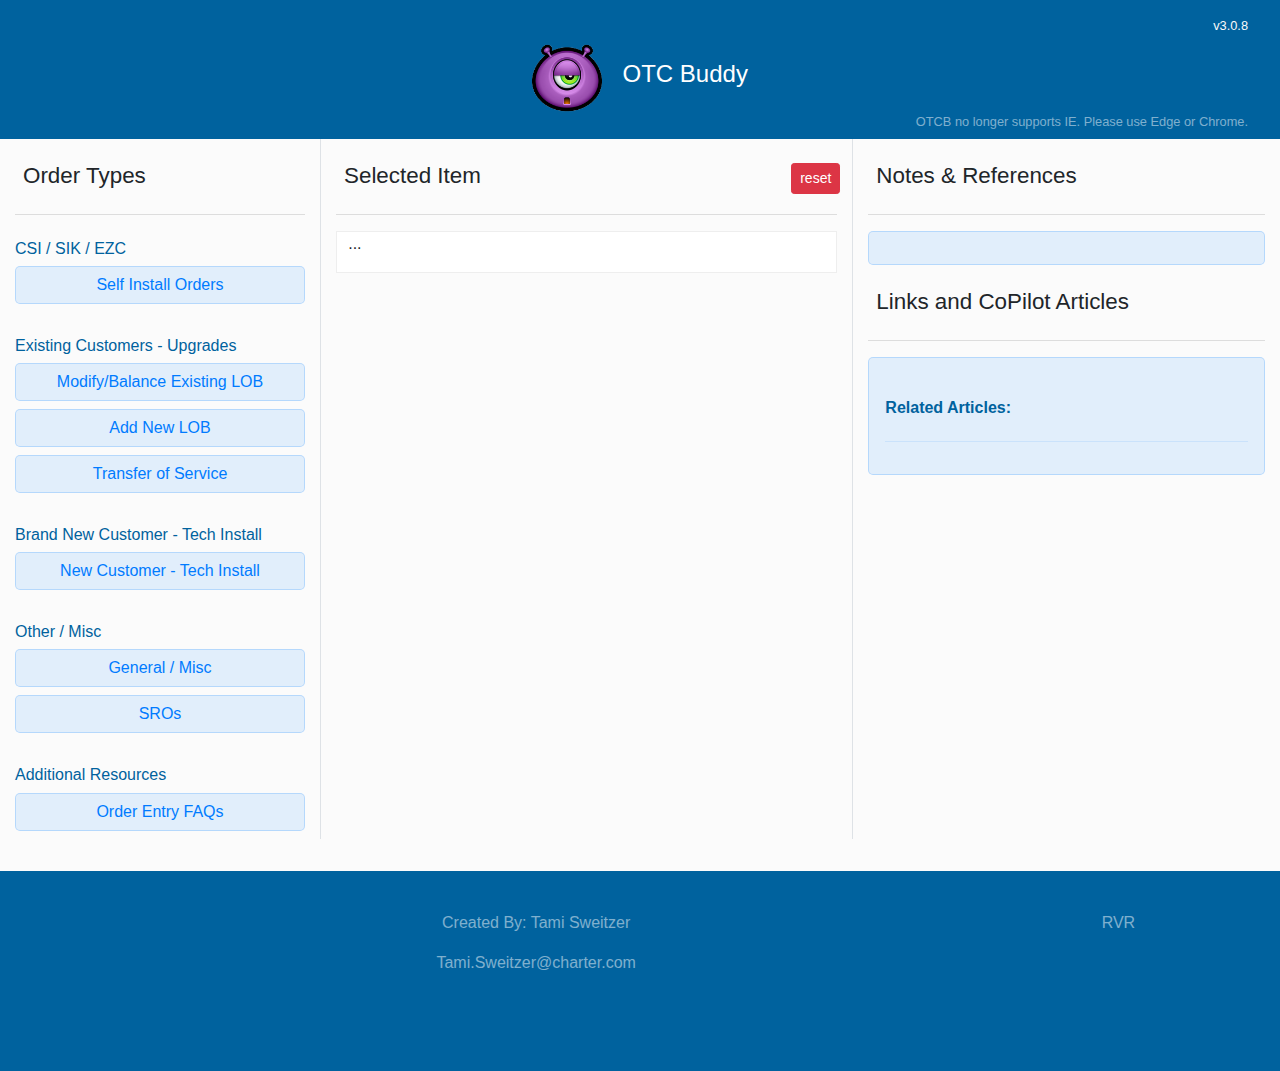
<file: index.html>
<!DOCTYPE html>
<html lang="en">
  <head>
    <meta charset="UTF-8" />
    <meta name="viewport" content="width=device-width, initial-scale=1.0" />
    <title>OTC Buddy</title>
    <link rel="shortcut icon" type="image/x-icon" href="images/purple_monster_16.ico" />
    <link rel="stylesheet" href="https://cdn.jsdelivr.net/npm/bootstrap-icons@1.4.1/font/bootstrap-icons.css">
    <link rel="stylesheet" href="styles/bootstrap-min.css" />
    <link rel="stylesheet" href="styles/main.css" />
    <link rel="stylesheet" href="app-version/app-version.css" />
  </head>
  <body>
    <header class="header">
        <!-- START Modal -->
        <div class="app-version-number ">
          <a href="#" class="d-inline-block text-light" data-toggle="modal" data-target="#exampleModal" >v<span id="appVersionNumber"></span>
          </a>
        </div>

        <div class="modal fade app-version-modal" id="exampleModal" tabindex="-1" role="dialog" aria-labelledby="exampleModalLabel" aria-hidden="true">
          <div class="modal-dialog modal-lg" role="document">
            <div class="modal-content">
              <div class="modal-header">
                <h5 class="modal-title" id="exampleModalLabel">List of Recent Changes</h5>
                <button type="button" class="close" data-dismiss="modal" aria-label="Close">
                  <span aria-hidden="true">&times;</span>
                </button>
              </div>
              <div class="modal-body" id="appVersionModalBody">
              </div>
              <div class="modal-footer">
                <button type="button" class="btn  btn-info mr-auto show-full-list" onclick="printAppVersionLogs('full');">Show full list</button>
                <button type="button" class="btn btn-secondary" data-dismiss="modal">Close</button>
              </div>
            </div>
          </div>
        </div>
        <!-- END Modal -->

      <hgroup class="mb-3 mb-md-0">
        <img class="obuddyLogo" src="images/purple_monster.png" alt="">
        <h1 class="mb-4 mt-2 text-center">OTC Buddy</h1>
      </hgroup>
      <div class="browser-support">
        <p>OTCB no longer supports IE. Please use Edge or Chrome.</p>
      </div>
    </header>

    <main class="main container-fluid">
      <div class="row">

        <!-- Left Column - Displays the Buttons for Choosing an Order Type -->
        <div class="col-sm-5 col-md-5 col-lg-4 col-xl-3 order-type">
          <h2 class="col-header">Order Types</h2>

          <h3 class="order-type-label">  CSI / SIK / EZC </h3>
          <button class="btn order-type-btn" title="Look here for any type of a self installation order. This would include upgrades to add ancillary equipment, or equipment swaps.">
             Self Install Orders
          </button>
          <ul class="hide hide-container">

            <li id="ezcCable" class="order-type-list-item">Add/Upgrade only Cable</li>
            <li id="ezcInternet" class="order-type-list-item">Add/Upgrade only Internet</li>
            <li id="ezcPhone" class="order-type-list-item">Add/Upgrade only Phone</li>

            <div class="separator"></div>

            <li id="ezcCableInternet" class="order-type-list-item">Add/Upgrade Cable & Internet</li>
            <li id="ezcCablePhone" class="order-type-list-item">Add/Upgrade Cable & Phone</li>
            <li id="ezcInternetPhone" class="order-type-list-item">Add/Upgrade Internet & Phone</li>

            <div class="separator"></div>

            <li id="ezcCableInternetPhone" class="order-type-list-item">Install Triple Cable/Internet/Phone</li>

            <div class="separator"></div>

            <li id="ezcMailRemote" class="order-type-list-item">Mail Out Remote</li>
            <li id="ezcEmptyCarton" class="order-type-list-item">Empty Carton Mail Out</li>

            <div class="separator"></div>

            <li id="ezcLLSwapMailOut" class="order-type-list-item">LL Equipment Swap - Mail Out</li>
            <li id="ezcLLSwapPickUp" class="order-type-list-item">LL Equipment Swap - Store Pick Up</li>
            <li id="ezcNonCompliantModemSwap" class="order-type-list-item">Non-Compliant Modem Swap</li>

            <div class="separator"></div>

            <li id="ezcSIKResearch" class="order-type-list-item">Self Install Equipment Research</li>
          </ul>


          <h3 class="order-type-label">Existing Customers - Upgrades</h3>
          <button
            class="btn btn-primary order-type-btn"
            title="Use these options if you are looking to upgrade or modify an existing service. Examples include adding the service codes for a cable box that the customer picked up from the store, or fixing a wifi code."
          >Modify/Balance Existing LOB</button>
          <ul class="hide hide-container">
            <li id="cosOfficeOnly" class="order-type-list-item" title="Change of Service (COS) for an existing line of business. This would include adding a new cable box, or balancing an occurrence.">COS Existing LOB - Office Only</li>
            <li id="cosTechInstall" class="order-type-list-item" title="Change of Service (COS) for an existing line of business, with a tech install. This would included adding a new cable box where the customer requests that a tech do the installation. This can also include adding a new outlet for an existing cable box.">COS Existing LOB - Truck Trip</li>
          </ul>

          <button
            class="btn btn-primary order-type-btn"
            title="This would be for things like adding another cable box and having the tech install it, or going out to install an additional outlet for a sub that already has our cable"
          >Add New LOB</button>
          <ul class="hide hide-container">
            <li id="addNewLOBSelfInstall" class="order-type-list-item">Add New LOB w/ Self Install</li>
            <div class="separator"></div>

            <li id="addNewLOBCable" class="order-type-list-item">Add New Cable - Tech Install</li>
            <li id="addNewLOBInternet" class="order-type-list-item">Add New Internet - Tech Install</li>
            <li id="addNewLOBPhone" class="order-type-list-item">Add New Phone - Tech Install</li>

            <div class="separator"></div>

            <li id="addNewLOBCableInternet" class="order-type-list-item">Add New Cable/Internet - Tech Install</li>
            <li id="addNewLOBCablePhone" class="order-type-list-item">Add New Cable/Phone - Tech Install</li>

            <div class="separator"></div>

            <li id="addNewLOBInternetPhone" class="order-type-list-item">Add New Internet/Phone - Tech Install</li>
          </ul>


          <button class="btn btn-primary order-type-btn">
            Transfer of Service
          </button>
          <ul class="ul hide hide-container">
            <li id="transferOfService" class="order-type-list-item">Transfer of Service - any type</li>
          </ul>

          <h3 class="order-type-label">Brand New Customer -  Tech Install</h3>
          <button class="btn btn-primary order-type-btn">
            New Customer - Tech Install
          </button>
          <ul class="ul hide hide-container">
            <li id="newLOBCable" class="order-type-list-item">Tech Install New Single Cable</li>
            <li id="newLOBInternet" class="order-type-list-item">Tech Install New Single Internet</li>
            <li id="newLOBPhone" class="order-type-list-item">Tech Install New Single Phone</li>
            <div class="separator"></div>
            <li id="newLOBCableInternet" class="order-type-list-item">Tech Install New Dbl Cable / Internet</li>
            <li id="newLOBCablePhone" class="order-type-list-item">Tech Install New Dbl Cable / Phone</li>
            <li id="newLOBInternetPhone" class="order-type-list-item">Tech Install New Dbl Internet / Phone</li>
            <div class="separator"></div>
            <li id="newLOBCableInternetPhone" class="order-type-list-item">Tech Install New Triple CBL/HSD/PHO</li>
          </ul>


          <h3 class="order-type-label">Other / Misc</h3>
          <button class="btn btn-primary order-type-btn">General / Misc</button>
          <ul class="ul hide hide-container">
            <li id="officeOnlyCOS" class="order-type-list-item">Office Only Change of Service</li>
            <li id="tnFeatureChange" class="order-type-list-item">Telephone Number or Feat Chng</li>
            <li id="wallfish" class="order-type-list-item">Wall Fish</li>
          </ul>

          <button class="btn btn-primary order-type-btn">
            SROs
          </button>
          <ul class="ul hide hide-container">
            <li id="generalSROCodes" class="order-type-list-item">General SRO Codes</li>
            <li id="downDropProcess" class="order-type-list-item">Drown Drop Process</li>
            <li id="equipmentPickUp" class="order-type-list-item">Equipment Pickup</li>
            <li id="signalLeakage" class="order-type-list-item">Signal Leakage</li>
          </ul>

            <h3 class="order-type-label">Additional Resources</h3>
          <button class="btn btn-primary order-type-btn">
            Order Entry FAQs
          </button>
          <ul class="ul hide hide-container">
            <li id="billingRegions" class="order-type-list-item">Billing Regions Explained</li>
            <li id="otcsVSServiceCodes" class="order-type-list-item" title="This explains the difference between a service code and an OTC (one time charge) code">
              <a href="addl-resources/otcs-vs-service-codes.html" class="order-type-list-item"> OTCs vs Service Codes <i class="bi bi-arrow-up-right-square float-right" title="Opens in a new window"></i></a>
            </li>
          </ul>
        </div>


        <!-- Middle Column - Displays the Select Item Codes -->
        <div class="col-sm-7 col-md-4 col-lg-4 col-xl-5 selected-item">
            <h2 class="col-header">Selected Item</h2>

            <input
            type="button"
            class="btn btn-danger btn-sm mb-2"
            name="reset"
            id="reset"
            value="reset"/>

          <div id="selectedItemOutput" class="selected-item-output">...</div>

        </div>


        <!-- Right Column - Displays the Related Notes and Links -->
        <div class="col-sm-12 col-md-4 col-lg-4 col-xl-4 notes-links">
          <h2 class="col-header">Notes & References</h2>
          <div class="notes">
            <div id="selectedItemNotes"></div>
          </div>

          <h2 class="col-header">Links and CoPilot Articles</h2>
          <div class="links">
            <h4 class="links-title mt-4">Related Articles:</h4>
            <div id="selectedItemLinks" class="default-links-div"></div>
            <div id="defaultLinksDiv"></div>
            <div id="defaultTechOTCArticlesDiv"></div>
            <div id="defaultServiceCodeArticlesDiv"></div>
            <div id="defaultBOTMarketArticlesDiv"></div>
            <div id="defaultCSGArticlesDiv"></div>
          </div>
        </div>
      </div>
    </main>

    <footer class="footer container-fluid">
      <div class="row">
        <div class="col-12 col-md-3 lg-4 p-4 text-center text-md-left">
        </div>
        <div class="col-12 col-md-4 p-4 text-center">
          <p>Created By: Tami Sweitzer</p>
          <p>Tami.Sweitzer@charter.com</p>
        </div>
        <div class="col-12 col-md-4 p-4 text-center text-md-right">
          <p><a href="">RVR</a></p>
        </div>
      </div>
    </footer>

    <!-- Libraries -->
    <script src="scripts/jquery.min.js"></script>
    <script src="https://cdnjs.cloudflare.com/ajax/libs/popper.js/1.16.0/umd/popper.min.js"></script>
    <script src="https://maxcdn.bootstrapcdn.com/bootstrap/4.5.2/js/bootstrap.min.js"></script>

    <!-- Scripts -->
    <script src="app-version/app-version-entries.js"></script>
    <script src="app-version/app-version.js"></script>
    <script src="scripts/notes-and-links.js"></script>
    <script src="scripts/otc_add-new-lob.js"></script>
    <script src="scripts/otc_cos-existing-lob.js"></script>
    <script src="scripts/otc_ezc.js"></script>
    <script src="scripts/otc_misc.js"></script>
    <script src="scripts/otc_new-customer-install.js"></script>
    <script src="scripts/otc_sros.js"></script>
    <script src="scripts/otc_transfer-of-service.js"></script>
    <script src="addl-resources/resource_billing-regions.js"></script>
    <script src="addl-resources/resource_otcs-vs-service-codes.js"></script>
    <script src="scripts/scripts.js"></script>
  </body>
</html>
</file>
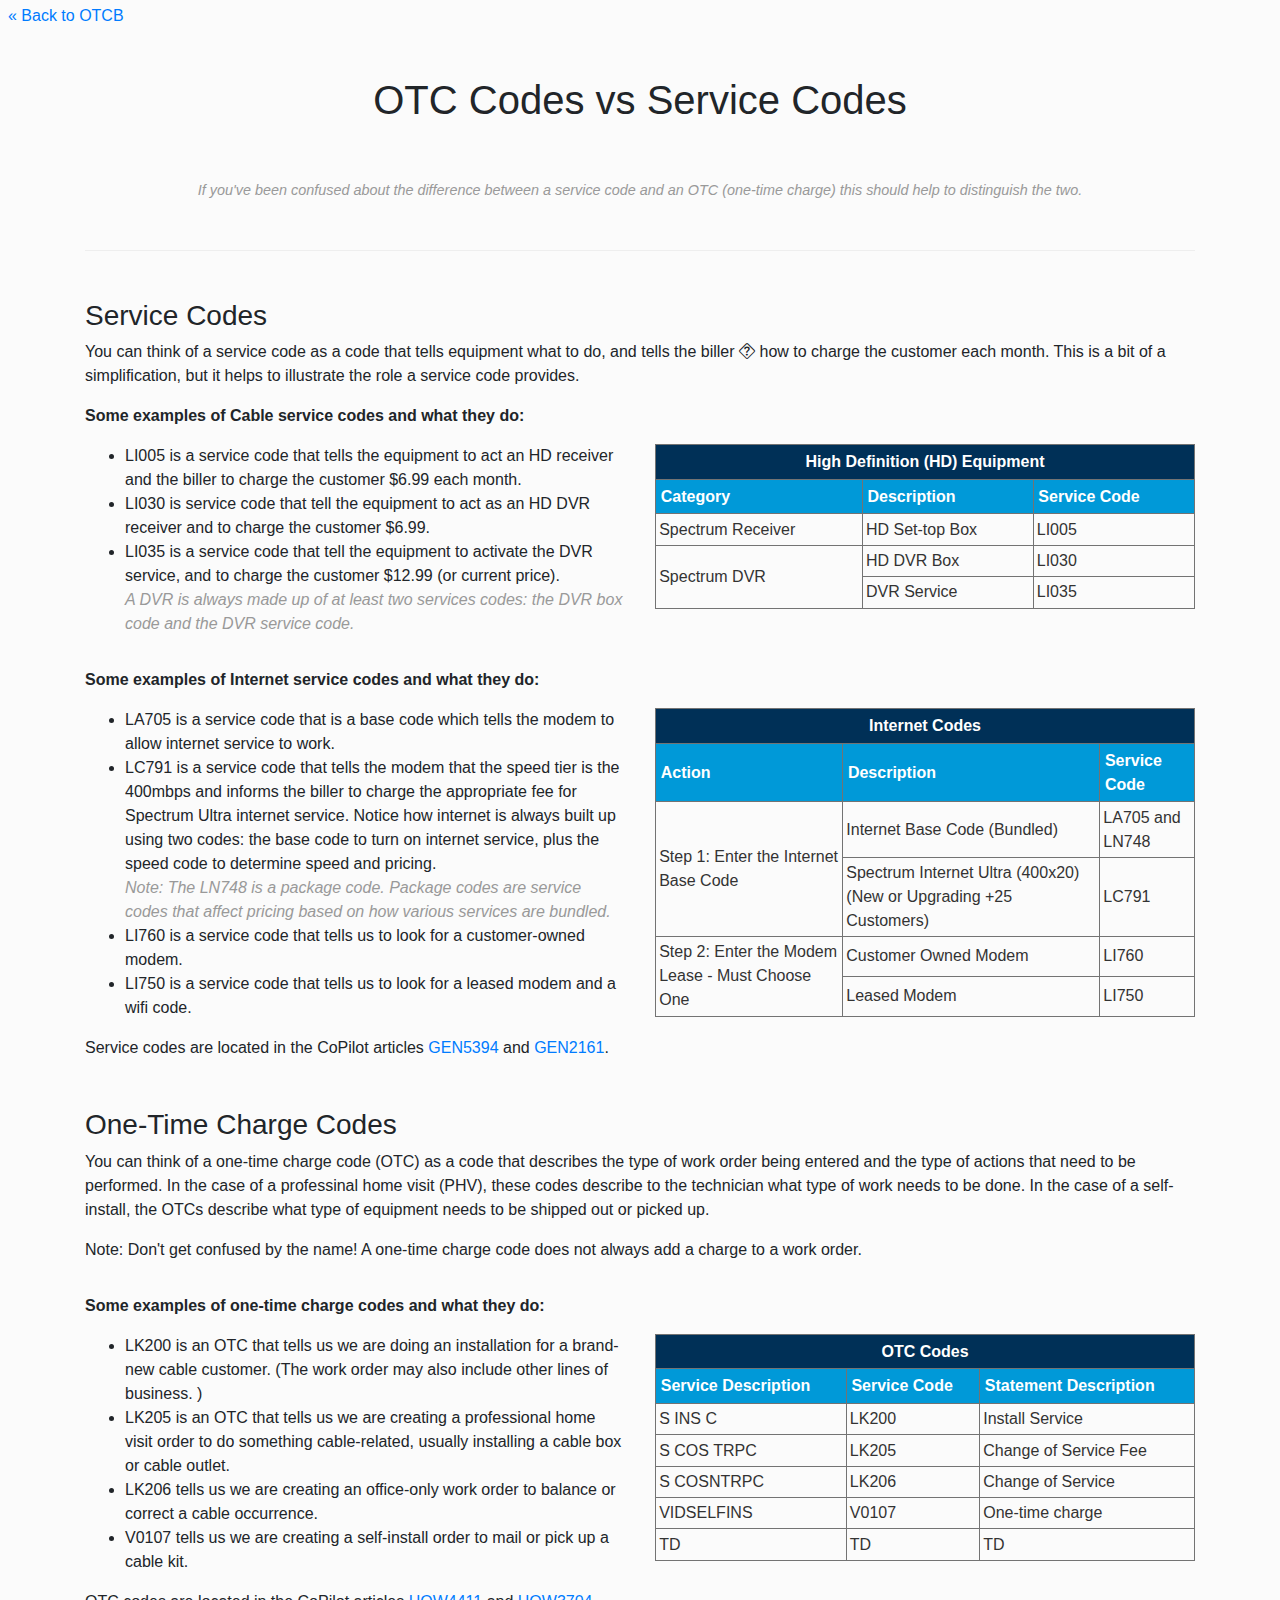
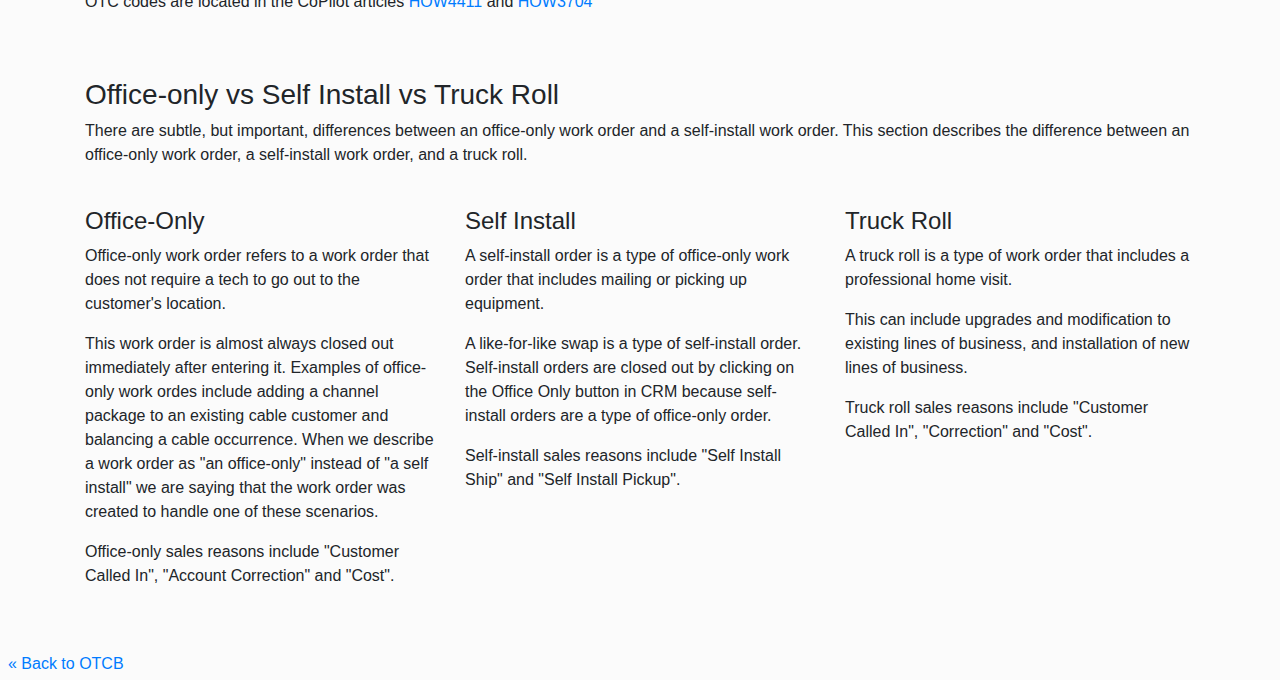
<file: addl-resources/otcs-vs-service-codes.html>
<!DOCTYPE html>
<html lang="en">
<head>
  <meta charset="UTF-8">
  <meta name="viewport" content="width=device-width, initial-scale=1.0">
  <meta http-equiv="X-UA-Compatible" content="ie=edge">
  <title>OTC Codes vs Service Codes</title>
  <link rel="stylesheet" href="https://cdn.jsdelivr.net/npm/bootstrap-icons@1.4.1/font/bootstrap-icons.css" />
  <link rel="stylesheet" href="../styles/bootstrap-min.css"   />
  <link rel="stylesheet" href="../styles/main.css" />
</head>
<body>
  <div class="my-1 mx-2">
    <a href="../index.html">&laquo; Back to OTCB</a>
  </div>

  <div class="container my-5">
    <h1 class="text-center">OTC Codes vs Service Codes</h1>

    <div class="description my-5 pt-5 pb-5 text-center m-auto">If you've been confused about the difference between a service code and an OTC (one-time charge) this should help to distinguish the two.</div>

    <!-- <p>This section discusses the difference between service codes and one-time charge codes.</p> -->

    <h3 class="mt-5">Service Codes</h3>

    <div>You can think of a service code as a code that tells equipment what to do, and tells the <span  class="has-inline-note">biller <i class="bi bi-question-diamond "></i></span> how to charge the customer each month. This is a  bit of a simplification, but it helps to illustrate the role a service code provides.
      <div class="inline-note">In this context, "the biller" refers to the order entry software used to view and modify account details. Our billers include CSG, CRM, ICOMS, and for some agents, Agent OS.</div>
    </div>



    <div class="row">
      <div class="col">
        <p class="mt-3 font-weight-bold">Some examples of Cable service codes and what they do:</p>
      </div>
    </div>

    <div class="row">
      <div class="col-6">
        <ul>
          <li>LI005 is a service code that tells the equipment to act an HD receiver and the biller to charge the customer $6.99 each month.</li>
          <li>LI030 is service code that tell the equipment to act as an HD DVR receiver and to charge the customer $6.99.</li>
          <li>LI035 is a service code that tell the equipment to activate the DVR service, and to charge the customer $12.99 (or current price).
            <br><span style="color: #999; font-style: italic;">A DVR is always made up of at least two services codes: the DVR box code and the DVR service code.</span></li>
        </ul>
      </div>
      <div class="col-6">
        <table class="w-100 mb-3" style="border: 1px solid #737373; color: #333; " border="1">
          <tr style="background-color: rgb(0, 48, 87); color: #fff; text-align: center; padding: 0.3rem;">
            <th colspan="3" style="padding: 0.3rem;">High Definition (HD) Equipment</th>
          </tr>
          <tr style="background-color: rgb(0, 153, 216); color: #fff; border: 1px solid #737373 border: 1px solid #737373">
            <th style="padding: 0.3rem;">Category</th>
            <th style="padding: 0.3rem;">Description</th>
            <th style="padding: 0.3rem;">Service Code</th>
          </tr>
          <tr>
            <td style="padding: 0.2rem;">Spectrum Receiver</td>
            <td style="padding: 0.2rem;">HD Set-top Box</td>
            <td style="padding: 0.2rem;">LI005</td>
          </tr>
          <tr>
            <td rowspan="2" style="padding: 0.2rem;">Spectrum DVR</td>
            <td style="padding: 0.2rem;">HD DVR Box</td>
            <td style="padding: 0.2rem;">LI030</td>
          </tr>
          <tr>
            <td style="padding: 0.2rem;">DVR Service</td>
            <td style="padding: 0.2rem;">LI035</td>
          </tr>
        </table>
      </div>
    </div>

    <div class="row">
      <div class="col">
        <p class="mt-3 font-weight-bold">Some examples of Internet service codes and what they do:</p>
      </div>
    </div>
    <div class="row">
      <div class="col-6">
        <ul>
          <li>LA705 is a service code that is a base code which tells the modem to allow internet service to work. </li>
          <li>LC791 is a service code that tells the modem that the speed tier is the 400mbps and informs the biller to charge the appropriate fee for Spectrum Ultra internet service. Notice how internet is always built up using two codes: the base code to turn on internet service, plus the speed code to determine speed and pricing.
          <br><i style="color: #999;">Note: The LN748 is a package code. Package codes are service codes that affect pricing based on how various services are bundled.</i>
          </li>
          <li>LI760 is a service code that tells us to look for a customer-owned modem.</li>
          <li>LI750 is a service code that tells us to look for a leased modem and a wifi code.</li>
        </ul>
      </div>
      <div class="col-6">
        <table class="w-100 mb-3" style="border: 1px solid #737373; color: #333; " border="1">
          <tr style="background-color: rgb(0, 48, 87); color: #fff; text-align: center; padding: 0.3rem;">
            <th colspan="3" style="padding: 0.3rem;">Internet Codes</th>
          </tr>
          <tr style="background-color: rgb(0, 153, 216); color: #fff; border: 1px solid #737373 border: 1px solid #737373">
            <th style="padding: 0.3rem;">Action</th>
            <th style="padding: 0.3rem;">Description</th>
            <th style="padding: 0.3rem;">Service Code</th>
          </tr>
          <tr>
            <td rowspan="2" style="padding: 0.2rem;">Step 1: Enter the Internet Base Code</td>
            <td style="padding: 0.2rem;">Internet Base Code (Bundled)</td>
            <td style="padding: 0.2rem;">LA705 and LN748</td>
          </tr>
          <tr>
            <td style="padding: 0.2rem;">Spectrum Internet Ultra (400x20) (New or Upgrading +25 Customers)</td>
            <td style="padding: 0.2rem;">LC791</td>
          </tr>
          <tr>
            <td rowspan="2" style="padding: 0.2rem;">Step 2: Enter the Modem Lease - Must Choose One</td>
            <td style="padding: 0.2rem;">Customer Owned Modem </td>
            <td style="padding: 0.2rem;">LI760  </td>
          </tr>
          <tr>
            <td style="padding: 0.2rem;">Leased Modem</td>
            <td style="padding: 0.2rem;">LI750 </td>
          </tr>
        </table>
      </div>
    </div>

    <p>Service codes are located in the CoPilot articles <a href="https://charterukm.custhelp.com/app/answers/answer_view/a_id/1009039">GEN5394</a> and <a href="https://charterukm.custhelp.com/app/answers/answer_view/a_id/1002197">GEN2161</a>. </p>


    <h3 class="mt-5">One-Time Charge Codes</h3>

    <p>You can think of a one-time charge code (OTC) as a code that describes the type of work order being entered and the type of actions that need to be performed.  In the case of a professinal home visit (PHV), these codes describe to the technician what type of work needs to be done. In the case of a self-install, the OTCs describe what type of equipment needs to be shipped out or picked up.</p>
    <p>Note: Don't get confused by the name! A one-time charge code does not always add a charge to a work order.</p>

    <div class="row">
      <div class="col">
        <p class="mt-3 font-weight-bold">Some examples of one-time charge codes and what they do:</p>
      </div>
    </div>
    <div class="row">
      <div class="col-6">
        <ul>
          <li>LK200 is an OTC that tells us we are doing an installation for a brand-new cable customer. (The work order may also include other lines of business. )</li>
          <li>LK205 is an OTC that tells us we are creating a professional home visit order to do something cable-related, usually installing a cable box or cable outlet.</li>
          <li>LK206  tells us we are creating an office-only work order to balance or correct a cable occurrence.</li>
          <li>V0107 tells us we are creating a self-install order to mail or pick up a cable kit.</li>
        </ul>
      </div>

      <div class="col-6">
        <table class="w-100 mb-3" style="border: 1px solid #737373; color: #333; " border="1">
          <tr style="background-color: rgb(0, 48, 87); color: #fff; text-align: center; padding: 0.3rem;">
            <th colspan="3" style="padding: 0.3rem;">OTC Codes</th>
          </tr>
          <tr style="background-color: rgb(0, 153, 216); color: #fff; border: 1px solid #737373 border: 1px solid #737373">
            <th style="padding: 0.3rem;">Service Description</th>
            <th style="padding: 0.3rem;">Service Code</th>
            <th style="padding: 0.3rem;">Statement Description</th>
          </tr>
          <tr>
            <td style="padding: 0.2rem;">S INS C</td>
            <td style="padding: 0.2rem;">LK200</td>
            <td style="padding: 0.2rem;">Install Service</td>
          </tr>
          <tr>
            <td style="padding: 0.2rem;">S COS TRPC</td>
            <td style="padding: 0.2rem;">LK205</td>
            <td style="padding: 0.2rem;">Change of Service Fee</td>
          </tr>
          <tr>
            <td style="padding: 0.2rem;">S COSNTRPC</td>
            <td style="padding: 0.2rem;">LK206</td>
            <td style="padding: 0.2rem;">Change of Service</td>
          </tr>
          <tr>
            <td style="padding: 0.2rem;">VIDSELFINS</td>
            <td style="padding: 0.2rem;">V0107</td>
            <td style="padding: 0.2rem;">One-time charge</td>
          </tr>
          <tr>
            <td style="padding: 0.2rem;">TD</td>
            <td style="padding: 0.2rem;">TD</td>
            <td style="padding: 0.2rem;">TD</td>
          </tr>
        </table>
      </div>
    </div>

    <div class="row">
      <div class="col">
          <p>OTC codes are located in the CoPilot articles <a href="https://charterukm.custhelp.com/app/answers/answer_view/a_id/1012354">HOW4411</a> and <a href="https://charterukm.custhelp.com/app/answers/answer_view/a_id/1010700">HOW3704</a></p>
      </div>
    </div>



    <div class="row">
      <div class="col">
        <h3 class="mt-5">Office-only vs Self Install vs Truck Roll</h3>

        <p>There are subtle, but important, differences between an office-only work order and a self-install work order. This section describes the difference between an office-only work order, a self-install work order, and a truck roll. </p>
      </div>
    </div>

    <div class="row mt-4">
      <div class="col-12 col-md-4">
        <h4>Office-Only</h4>
        <p>Office-only work order refers to a work order that does not require a tech to go out to the customer's location.</p>
        <p> This work order is almost always closed out immediately after entering it. Examples of office-only work ordes include adding a channel package to an existing cable customer and balancing a cable occurrence. When we describe a work order as "an office-only" instead of "a self install" we are saying that the work order was created to handle one of these scenarios.</p>
        <p>Office-only sales reasons include "Customer Called In", "Account Correction" and "Cost". </p>
      </div>
      <div class="col-12 col-md-4">  <h4>Self Install</h4>
        <p>A self-install order is a type of office-only work order that includes mailing or picking up equipment.</p>
        <p> A like-for-like swap is a type of self-install order. Self-install orders are closed out by clicking on the Office Only button in CRM because self-install orders are a type of office-only order. </p>
        <p>Self-install sales reasons include "Self Install Ship" and "Self Install Pickup".</p>
      </div>
      <div class="col-12 col-md-4">
        <h4>Truck Roll</h4>
        <p>A truck roll is a type of work order that includes a professional home visit.</p>
        <p> This can include upgrades and modification to existing lines of business, and installation of new lines of business. </p>
        <p>Truck roll sales reasons include "Customer Called In", "Correction" and "Cost". </p>
      </div>
      </div>


  </div><!-- /.container -->

  <div class="my-1 mx-2">
    <a href="../">&laquo; Back to OTCB</a>
  </div>

  <script src="../scripts/jquery.min.js"></script>
  <script src="https://cdnjs.cloudflare.com/ajax/libs/popper.js/1.16.0/umd/popper.min.js"></script>
  <script src="https://maxcdn.bootstrapcdn.com/bootstrap/4.5.2/js/bootstrap.min.js"></script>
  <script src="../scripts/helper-functions.js"></script>
</body>
</html>
</file>
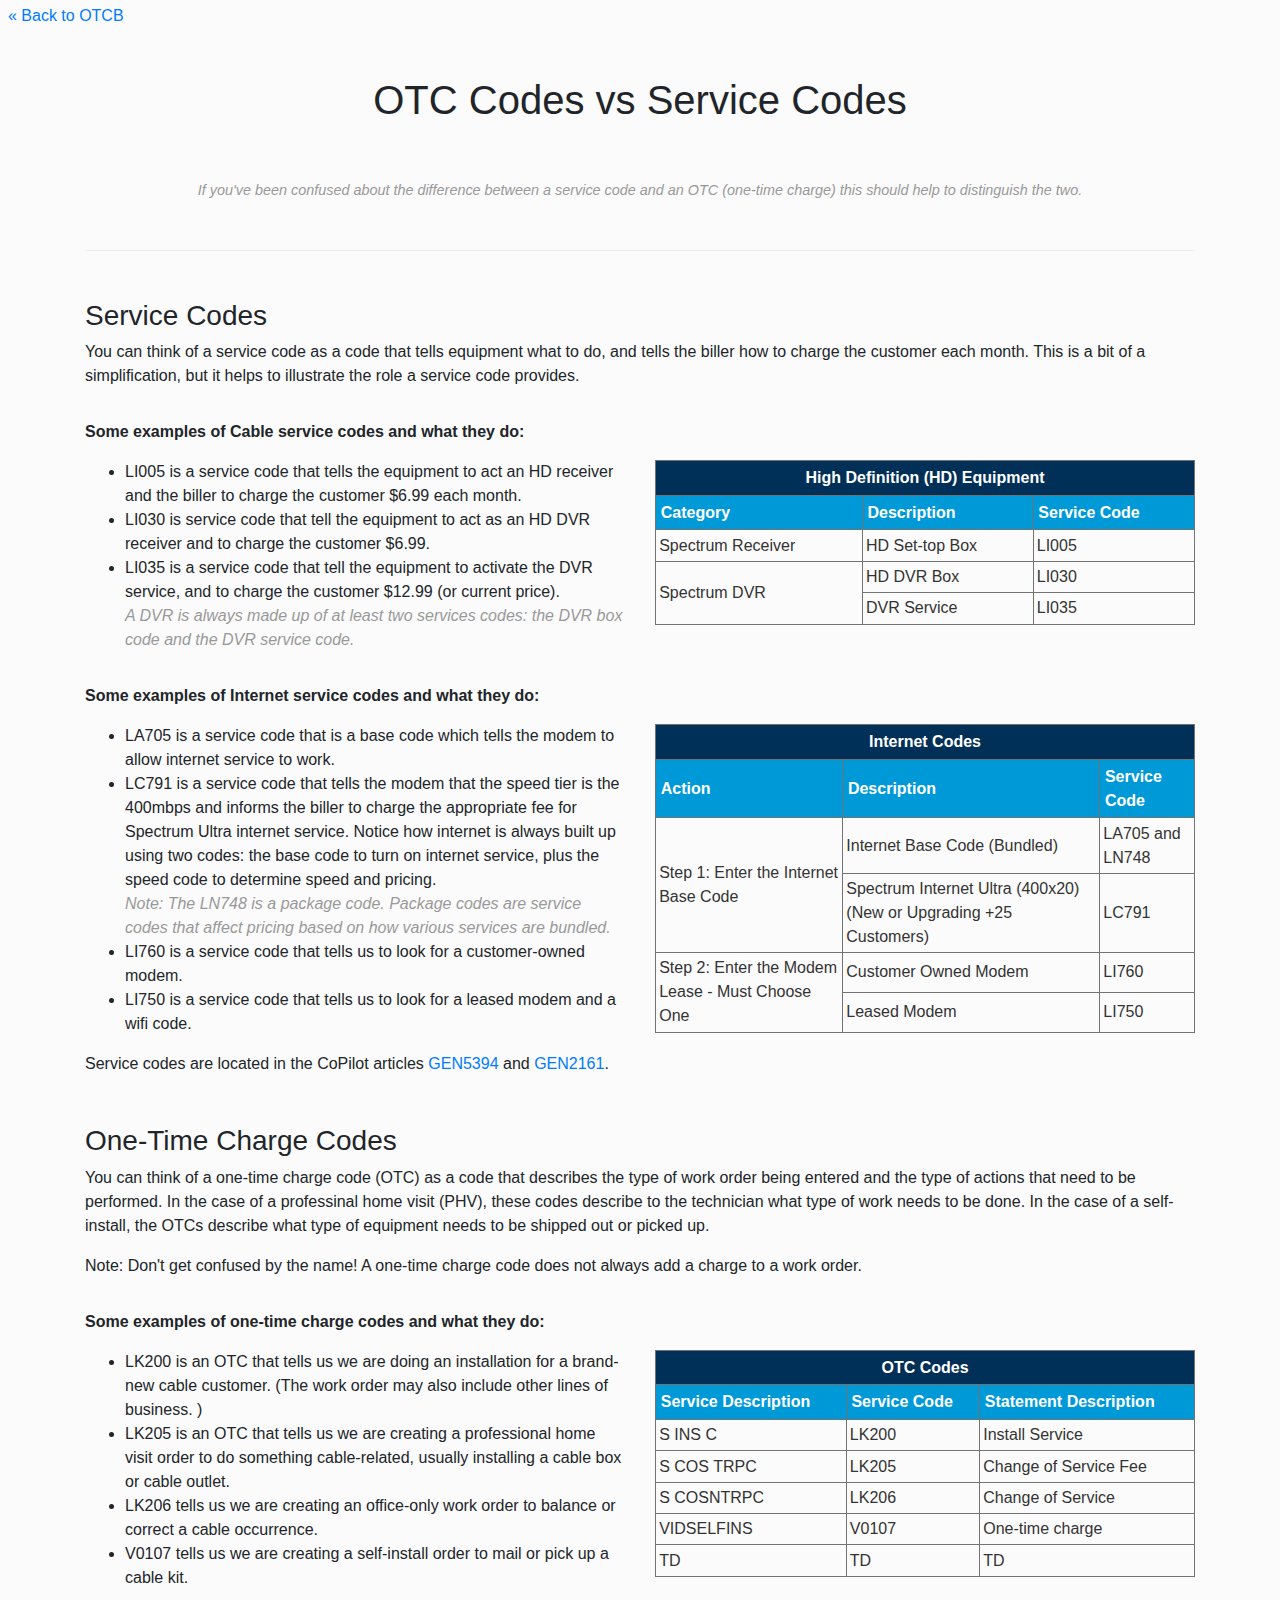
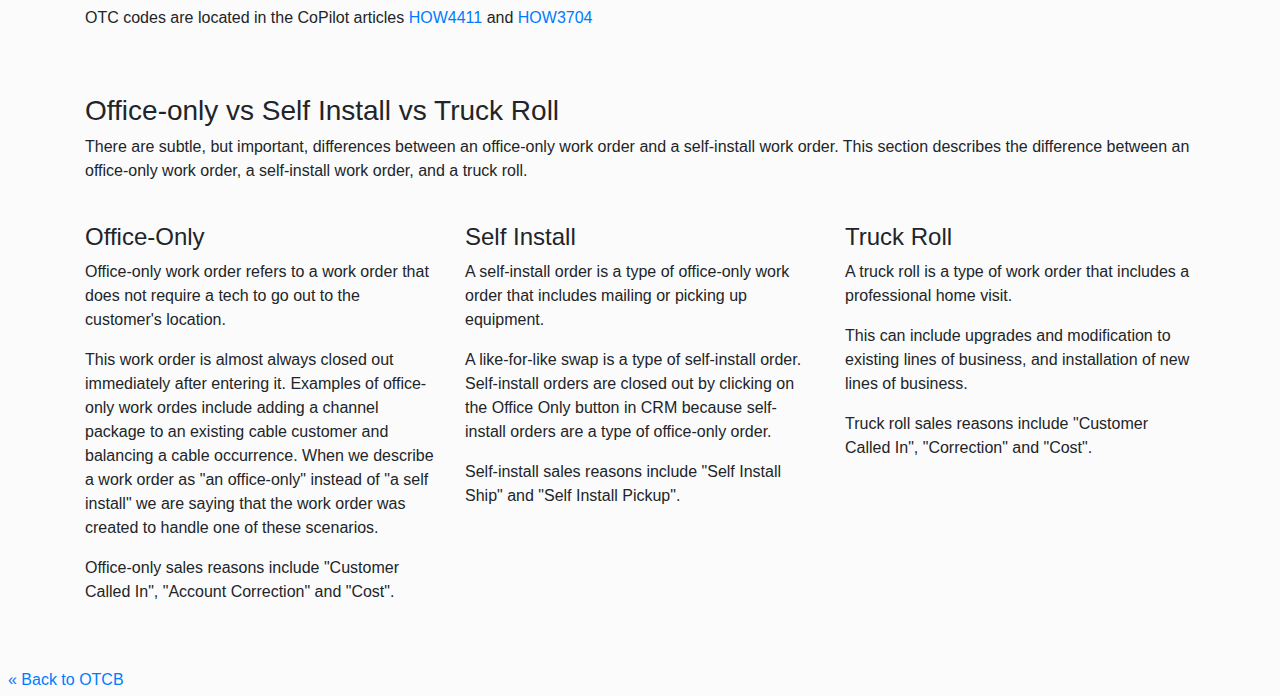
<file: resources/otcs-vs-service-codes.html>
<!DOCTYPE html>
<html lang="en">
<head>
  <meta charset="UTF-8">
  <meta name="viewport" content="width=device-width, initial-scale=1.0">
  <meta http-equiv="X-UA-Compatible" content="ie=edge">
  <title>OTC Codes vs Service Codes</title>
  <link
    rel="stylesheet"
    href="../styles/bootstrap-min.css"
  />
  <link rel="stylesheet" href="../styles/main.css" />
</head>
<body>
  <div class="my-1 mx-2">
    <a href="../">&laquo; Back to OTCB</a>
  </div>

  <div class="container my-5">
    <h1 class="text-center">OTC Codes vs Service Codes</h1>

    <div class="description my-5 pt-5 pb-5 text-center m-auto">If you've been confused about the difference between a service code and an OTC (one-time charge) this should help to distinguish the two.</div>

    <!-- <p>This section discusses the difference between service codes and one-time charge codes.</p> -->

    <h3 class="mt-5">Service Codes</h3>

    <p>You can think of a service code as a code that tells equipment what to do, and tells the biller how to charge the customer each month. This is a  bit of a simplification, but it helps to illustrate the role a service code provides.</p>

    <div class="row">
      <div class="col">
        <p class="mt-3 font-weight-bold">Some examples of Cable service codes and what they do:</p>
      </div>
    </div>

    <div class="row">
      <div class="col-6">
        <ul>
          <li>LI005 is a service code that tells the equipment to act an HD receiver and the biller to charge the customer $6.99 each month.</li>
          <li>LI030 is service code that tell the equipment to act as an HD DVR receiver and to charge the customer $6.99.</li>
          <li>LI035 is a service code that tell the equipment to activate the DVR service, and to charge the customer $12.99 (or current price).
            <br><span style="color: #999; font-style: italic;">A DVR is always made up of at least two services codes: the DVR box code and the DVR service code.</span></li>
        </ul>
      </div>
      <div class="col-6">
        <table class="w-100 mb-3" style="border: 1px solid #737373; color: #333; " border="1">
          <tr style="background-color: rgb(0, 48, 87); color: #fff; text-align: center; padding: 0.3rem;">
            <th colspan="3" style="padding: 0.3rem;">High Definition (HD) Equipment</th>
          </tr>
          <tr style="background-color: rgb(0, 153, 216); color: #fff; border: 1px solid #737373 border: 1px solid #737373">
            <th style="padding: 0.3rem;">Category</th>
            <th style="padding: 0.3rem;">Description</th>
            <th style="padding: 0.3rem;">Service Code</th>
          </tr>
          <tr>
            <td style="padding: 0.2rem;">Spectrum Receiver</td>
            <td style="padding: 0.2rem;">HD Set-top Box</td>
            <td style="padding: 0.2rem;">LI005</td>
          </tr>
          <tr>
            <td rowspan="2" style="padding: 0.2rem;">Spectrum DVR</td>
            <td style="padding: 0.2rem;">HD DVR Box</td>
            <td style="padding: 0.2rem;">LI030</td>
          </tr>
          <tr>
            <td style="padding: 0.2rem;">DVR Service</td>
            <td style="padding: 0.2rem;">LI035</td>
          </tr>
        </table>
      </div>
    </div>

    <div class="row">
      <div class="col">
        <p class="mt-3 font-weight-bold">Some examples of Internet service codes and what they do:</p>
      </div>
    </div>
    <div class="row">
      <div class="col-6">
        <ul>
          <li>LA705 is a service code that is a base code which tells the modem to allow internet service to work. </li>
          <li>LC791 is a service code that tells the modem that the speed tier is the 400mbps and informs the biller to charge the appropriate fee for Spectrum Ultra internet service. Notice how internet is always built up using two codes: the base code to turn on internet service, plus the speed code to determine speed and pricing.
          <br><i style="color: #999;">Note: The LN748 is a package code. Package codes are service codes that affect pricing based on how various services are bundled.</i>
          </li>
          <li>LI760 is a service code that tells us to look for a customer-owned modem.</li>
          <li>LI750 is a service code that tells us to look for a leased modem and a wifi code.</li>
        </ul>
      </div>
      <div class="col-6">
        <table class="w-100 mb-3" style="border: 1px solid #737373; color: #333; " border="1">
          <tr style="background-color: rgb(0, 48, 87); color: #fff; text-align: center; padding: 0.3rem;">
            <th colspan="3" style="padding: 0.3rem;">Internet Codes</th>
          </tr>
          <tr style="background-color: rgb(0, 153, 216); color: #fff; border: 1px solid #737373 border: 1px solid #737373">
            <th style="padding: 0.3rem;">Action</th>
            <th style="padding: 0.3rem;">Description</th>
            <th style="padding: 0.3rem;">Service Code</th>
          </tr>
          <tr>
            <td rowspan="2" style="padding: 0.2rem;">Step 1: Enter the Internet Base Code</td>
            <td style="padding: 0.2rem;">Internet Base Code (Bundled)</td>
            <td style="padding: 0.2rem;">LA705 and LN748</td>
          </tr>
          <tr>
            <td style="padding: 0.2rem;">Spectrum Internet Ultra (400x20) (New or Upgrading +25 Customers)</td>
            <td style="padding: 0.2rem;">LC791</td>
          </tr>
          <tr>
            <td rowspan="2" style="padding: 0.2rem;">Step 2: Enter the Modem Lease - Must Choose One</td>
            <td style="padding: 0.2rem;">Customer Owned Modem </td>
            <td style="padding: 0.2rem;">LI760  </td>
          </tr>
          <tr>
            <td style="padding: 0.2rem;">Leased Modem</td>
            <td style="padding: 0.2rem;">LI750 </td>
          </tr>
        </table>
      </div>
    </div>

    <p>Service codes are located in the CoPilot articles <a href="https://charterukm.custhelp.com/app/answers/answer_view/a_id/1009039">GEN5394</a> and <a href="https://charterukm.custhelp.com/app/answers/answer_view/a_id/1002197">GEN2161</a>. </p>


    <h3 class="mt-5">One-Time Charge Codes</h3>

    <p>You can think of a one-time charge code (OTC) as a code that describes the type of work order being entered and the type of actions that need to be performed.  In the case of a professinal home visit (PHV), these codes describe to the technician what type of work needs to be done. In the case of a self-install, the OTCs describe what type of equipment needs to be shipped out or picked up.</p>
    <p>Note: Don't get confused by the name! A one-time charge code does not always add a charge to a work order.</p>

    <div class="row">
      <div class="col">
        <p class="mt-3 font-weight-bold">Some examples of one-time charge codes and what they do:</p>
      </div>
    </div>
    <div class="row">
      <div class="col-6">
        <ul>
          <li>LK200 is an OTC that tells us we are doing an installation for a brand-new cable customer. (The work order may also include other lines of business. )</li>
          <li>LK205 is an OTC that tells us we are creating a professional home visit order to do something cable-related, usually installing a cable box or cable outlet.</li>
          <li>LK206  tells us we are creating an office-only work order to balance or correct a cable occurrence.</li>
          <li>V0107 tells us we are creating a self-install order to mail or pick up a cable kit.</li>
        </ul>
      </div>

      <div class="col-6">
        <table class="w-100 mb-3" style="border: 1px solid #737373; color: #333; " border="1">
          <tr style="background-color: rgb(0, 48, 87); color: #fff; text-align: center; padding: 0.3rem;">
            <th colspan="3" style="padding: 0.3rem;">OTC Codes</th>
          </tr>
          <tr style="background-color: rgb(0, 153, 216); color: #fff; border: 1px solid #737373 border: 1px solid #737373">
            <th style="padding: 0.3rem;">Service Description</th>
            <th style="padding: 0.3rem;">Service Code</th>
            <th style="padding: 0.3rem;">Statement Description</th>
          </tr>
          <tr>
            <td style="padding: 0.2rem;">S INS C</td>
            <td style="padding: 0.2rem;">LK200</td>
            <td style="padding: 0.2rem;">Install Service</td>
          </tr>
          <tr>
            <td style="padding: 0.2rem;">S COS TRPC</td>
            <td style="padding: 0.2rem;">LK205</td>
            <td style="padding: 0.2rem;">Change of Service Fee</td>
          </tr>
          <tr>
            <td style="padding: 0.2rem;">S COSNTRPC</td>
            <td style="padding: 0.2rem;">LK206</td>
            <td style="padding: 0.2rem;">Change of Service</td>
          </tr>
          <tr>
            <td style="padding: 0.2rem;">VIDSELFINS</td>
            <td style="padding: 0.2rem;">V0107</td>
            <td style="padding: 0.2rem;">One-time charge</td>
          </tr>
          <tr>
            <td style="padding: 0.2rem;">TD</td>
            <td style="padding: 0.2rem;">TD</td>
            <td style="padding: 0.2rem;">TD</td>
          </tr>
        </table>
      </div>
    </div>

    <div class="row">
      <div class="col">
          <p>OTC codes are located in the CoPilot articles <a href="https://charterukm.custhelp.com/app/answers/answer_view/a_id/1012354">HOW4411</a> and <a href="https://charterukm.custhelp.com/app/answers/answer_view/a_id/1010700">HOW3704</a></p>
      </div>
    </div>



    <div class="row">
      <div class="col">
        <h3 class="mt-5">Office-only vs Self Install vs Truck Roll</h3>

        <p>There are subtle, but important, differences between an office-only work order and a self-install work order. This section describes the difference between an office-only work order, a self-install work order, and a truck roll. </p>
      </div>
    </div>

    <div class="row mt-4">
      <div class="col-12 col-md-4">
        <h4>Office-Only</h4>
        <p>Office-only work order refers to a work order that does not require a tech to go out to the customer's location.</p>
        <p> This work order is almost always closed out immediately after entering it. Examples of office-only work ordes include adding a channel package to an existing cable customer and balancing a cable occurrence. When we describe a work order as "an office-only" instead of "a self install" we are saying that the work order was created to handle one of these scenarios.</p>
        <p>Office-only sales reasons include "Customer Called In", "Account Correction" and "Cost". </p>
      </div>
      <div class="col-12 col-md-4">  <h4>Self Install</h4>
        <p>A self-install order is a type of office-only work order that includes mailing or picking up equipment.</p>
        <p> A like-for-like swap is a type of self-install order. Self-install orders are closed out by clicking on the Office Only button in CRM because self-install orders are a type of office-only order. </p>
        <p>Self-install sales reasons include "Self Install Ship" and "Self Install Pickup".</p>
      </div>
      <div class="col-12 col-md-4">
        <h4>Truck Roll</h4>
        <p>A truck roll is a type of work order that includes a professional home visit.</p>
        <p>This can include upgrades and modification to existing lines of business, and installation of new lines of business. </p>
        <p>Truck roll sales reasons include "Customer Called In", "Correction" and "Cost". </p>
      </div>
      </div>


  </div><!-- /.container -->

  <div class="my-1 mx-2">
    <a href="../">&laquo; Back to OTCB</a>
  </div>
</body>
</html>
</file>
<file: styles/main.css>
/* OTC */

/* Site Colors */
:root {
  /* Monster purple */
  --purple-vlight: #db8bef; /* rgb(219, 139, 239) */
  --purple-light: #ca7edd; /* rgb(202, 126, 221) */
  --purple-medium: #a458b8; /* rgb(164,88,184) */
  --purple-dark: #9044a4; /* rgb(144, 68, 164) */
  --purple-dark-rgb: 144, 68, 164;

  --green-light: #a2ea18; /* rgb(162, 234, 24) */
  --green-medium: #86de24; /* rgb(134, 222, 36) */
  --green-dark: #44c027; /* rgb(68, 192, 39) */

  /* other */

  --spectrum-blue: rgba(0, 98, 158, 1); /* #00629b; */
  --spectrum-blue-001: rgba(0, 98, 158, 0.01);
  --spectrum-blue-01: rgba(0, 98, 158, 0.1);
  --spectrum-blue-02: rgba(0, 98, 158, 0.2);
  --spectrum-blue-03: rgba(0, 98, 158, 0.3);
  --spectrum-blue-04: rgba(0, 98, 158, 0.4);
  --spectrum-blue-05: rgba(0, 98, 158, 0.5);
  --spectrum-blue-06: rgba(0, 98, 158, 0.6);
  --spectrum-blue-07: rgba(0, 98, 158, 0.7);
  --spectrum-blue-08: rgba(0, 98, 158, 0.8);
  --spectrum-blue-09: rgba(0, 98, 158, 0.9);

  /* Bootstrap Colors */
  --bs-blue: rgba(0, 123, 255, 1); /* #007bff; */
  --bs-blue-01: rgba(0, 123, 255, 0.1);
  --bs-blue-02: rgba(0, 123, 255, 0.2);
  --bs-blue-03: rgba(0, 123, 255, 0.3);
  --bs-blue-04: rgba(0, 123, 255, 0.4);
  --bs-blue-05: rgba(0, 123, 255, 0.5);
  --bs-blue-06: rgba(0, 123, 255, 0.6);
  --bs-blue-07: rgba(0, 123, 255, 0.7);
  --bs-blue-08: rgba(0, 123, 255, 0.8);
  --bs-blue-09: rgba(0, 123, 255, 0.9);
}

body {
  background-color: #fbfbfb;
}

li:hover {
  cursor: pointer;
}

.line-height-18 {
  line-height: 1.8;
}

.strikethrough {
  text-decoration: line-through;
}
.muted {
  color: #999;
}


/* Header Section */
.header {
  background-color: var(--spectrum-blue);
  padding: 1rem 2rem;
  color: #fff;
}
.header h1 {
  font-size: 1.5rem;
  display: inline-block;
  margin-left: 1rem;
  color: #fff;
  text-shadow: 2px 2px 2px var(blue);
}

hgroup {
  text-align: center;
  margin: 0.5rem 0 0 0;
}

.obuddyLogo {
  width: 70px;
  height: auto;
}

/* Message in header to alert user that IE is not supported */
.browser-support p {
  text-align: right;
  margin-bottom: -0.5rem;
  margin-top: -0.1rem;
  color: rgba(255, 255, 255, 0.5);
  font-size: 0.8rem;
  font-weight: 300;
}

/* Main Body Section */


@media screen and (min-width: 1700px) {
  .container-fluid {
    padding: 0 3rem;
  }
}

@media screen and (min-width: 1900px) {
  .container-fluid {
    padding: 0 7rem;
  }
}

@media screen and (min-width: 2000px) {
  .container-fluid {
    padding: 0 11rem;
  }
}

@media screen and (min-width: 2100px) {
  .container-fluid {
    padding: 0 15rem;
  }
}

@media screen and (min-width: 2200px) {
  .container-fluid {
    padding: 0 19rem;
  }
}
@media screen and (min-width: 2300px) {
  .container-fluid {
    padding: 0 23rem;
  }
}




.main {
  min-height: 400px;
  min-height: calc(100vh - 300px);
}
.main .col-header {
  font-size: 1.4rem;
  border-bottom: 1px solid #ddd;
  padding: 1.5rem 0.5rem;
  margin-bottom: 1rem;
}





/* Left Column - Navigation Buttons Section */


  /* UL Show/Hide LI  */

.show {
  display: block;
}
.hide {
  display: none;
}
.hide-container {
  background-color: #fff;
  border: 1px solid var(--bs-blue-02);
  margin-top: -0.5rem;
  padding: 1rem 0 3rem 0;
}
.hide-container__sub-heading {
  font-size: 1rem;
  font-weight: 600;
  color: var(--spectrum-blue);
  margin: 2rem 0.5rem 0.5rem 0.5rem;
  padding-bottom: 0.5rem;
  border-bottom: 1px solid var(--spectrum-blue-01);
}

.order-type-label {
  font-size: 1rem;
  color: var(--spectrum-blue);
  font-weight: 525;
  margin-top: 1.5rem;
}
.order-type-btn {
  width: 100%;
  margin-bottom: 0.5rem;
  letter-spacing: inherit;
  color: var(--bs-blue);
  background-color: var(--bs-blue-01);
  border: 1px solid var(--bs-blue-02);
  border-radius: 5px;
}
.order-type-btn:hover {
  color: #fff;
  background-color: var(--bs-blue);
  border-color: var(--bs-blue);
}
.order-type ul {
  padding-left: 0;
}
.order-type-list-item {
  list-style-type: none;
  margin: 0.1rem 0;
  padding: 0.3rem 0.5rem;
  color: var(--spectrum-blue);
}
.order-type-list-item:hover {
  color: #fff;
  background-color: var(--spectrum-blue);
  border-color: var(--spectrum-blue);
}

.order-type .separator {
  border-bottom: 1px solid #eee;
  margin: 0.7rem 0;
}

/* Middle Column - Selected Item Section */

/* Reset button */
#reset {
  position: absolute;
  top: 24px;
  right: 12px;
}

.selected-item {
  border-left: 1px solid #dee2e6;
  border-right: 1px solid #dee2e6;
  position: relative;

}
.selected-item-output {
  border: 1px solid #eee;
  background-color: #fff;
  padding: 0rem 0.7rem 1rem 0.7rem;
}
.section-heading {
  font-size: 1.5rem;
  padding: 0.7rem 0;
}
.section-subheading {
  font-size: 1.1rem;
  font-weight: 550;
  padding: 0;
  color: #333;
  margin-top: 3rem;
  border-bottom: 1px solid #efefef;
}
.section-subheading_2 {
  font-size: 1rem;
  font-weight: 550;
  padding: 0;
  color: #333;
  margin-top: 3rem;
  border-bottom: 1px solid #efefef;
}
.biller-region {
  font-size: 0.8rem;
  color: #aaa;
  font-style: italic;
  margin-left: 0.5rem;
  margin-top: -0.3rem;
  margin-bottom: 0.3rem;
}
.description {
  margin: -1rem 0 1rem 0;
  padding: 0.2rem 0.7rem;
  color: #999;
  font-size: 0.9rem;
  font-style: italic;
  padding-bottom: 1rem;
  border-bottom: 1px solid #eee;
}

.side-note {
  font-size: 0.9rem;
  color: #999;
  font-style: italic;
}
.service-codes-item {
  display: flex;
  justify-content: space-between;
  color: #666;
  padding: 0 0.5rem;
}
.billing-region-title {
  min-width: 6rem;
}
.billing-region-text {
  text-align: left;
}

.has-inline-note {}
.has-inline-note:hover {
  color: #333;
  background-color: #eee;
}
.inline-note-identifier {
  border-bottom: 1px dotted var(--bs-blue-03);;
  padding-bottom: 0;
  margin-bottom: 0;
  text-decoration-color: var(--bs-blue-05);
  cursor: help;
}
.inline-note {
  background-color: #eee; );
  color: var(--spectrum-blue-med);
  padding: 2rem;
  display: none;
}


.otcList-subheading {
  font-size: inherit;
  font-weight: bold;
  border-bottom: 1px solid #eee;
  margin-bottom: 0.3rem;
}
.otcList-subheading-2 {
  font-size: 0.85rem;
  font-weight: bold;
  border-bottom: 1px solid #eee;
  margin-bottom: 0.2rem;
}
.otcList-subheading-note {
  line-height: 1.3;
  font-size: 0.8rem;
  color: #666;
}
.otcList-flex-container {
  display: flex;
  justify-content: space-between;
  margin: 0rem 0.5rem 0.2rem 0.5rem;
  margin-bottom: 0.5rem;
}
.otcList-flex-col-1 {}
.otcList-flex-col-2 {
  min-width: 80px;
  text-align: right;
}


/* Downdrops */
.downdrops {
  line-height: 1.8;
}
.downdrops ol > li {
  margin-top: 2rem;
}

/* Right Column - Notes Section */
.notes {
  color: var(--spectrum-blue);
  background-color: var(--bs-blue-01);
  border: 1px solid var(--bs-blue-02);
  border-radius: 5px;
  padding: 1rem;
  font-size: 0.9rem;
}
.notes-title {
   font-size: 1rem;
   font-weight: 550;
}
.service-codes-title-note {
  font-size: 0.9rem;
  color: #999;
}
.notes-body {
  margin-top: -0.3rem;
  margin-bottom: 1rem;
}

.links {
  color: var(--spectrum-blue);
  background-color: var(--bs-blue-01);
  border: 1px solid var(--bs-blue-02);
  border-radius: 5px;
  padding: 1rem 1rem 2rem 1rem;
  font-size: 0.9rem;
}

.links-title {
  font-size: 1rem;
  font-weight: 625;
}

.link-item {
  margin: 0.2rem 0 0.2rem 0.3rem;
}
.link-item a {
  color: var(--spectrum-blue);
}

.default-links-div {
  border-bottom: 1px solid var(--bs-blue-01);
  padding-bottom: 1rem;
}
.default-links-div:last-of-type {
  border-bottom: none;
}

/* Footer Section */
.footer {
  padding: 1rem 2rem;
  margin-top: 2rem;
  min-height: 200px;
  background-color: var(--spectrum-blue);
  color: rgba(255, 255, 255, 0.5);
}
.footer a {
  color: inherit;
}
.footer a:hover {
  color: #fff;
}


/*
* If an element has a title tag to give additional context,
* it will have a faint dotted underline
* and will show a ? when hovered over
*/
.has-title-attr:hover {
  cursor: help;
  background-color: var(--spectrum-blue-01);
  color: #000;
}



//
</file>
<file: app-version/app-version.css>
.version-log-row { display: flex; align-items: center; border-bottom: 1px solid #eee; }
.version-log-row:last-child { border-bottom: none; }

.version-log-key { min-width: 100px; padding: 0.3rem; }
.version-log-value { padding: 0.3rem;  }

.app-version-modal { color: #333; }

.app-version-number {  font-size: 0.8rem; rem; font-weight: normal; color: #fff; text-align: right; }
.app-version-number a {  font-size: inherit; display: inline-block; text-align: right; color: #fff; font-weight: 300; }
</file>
